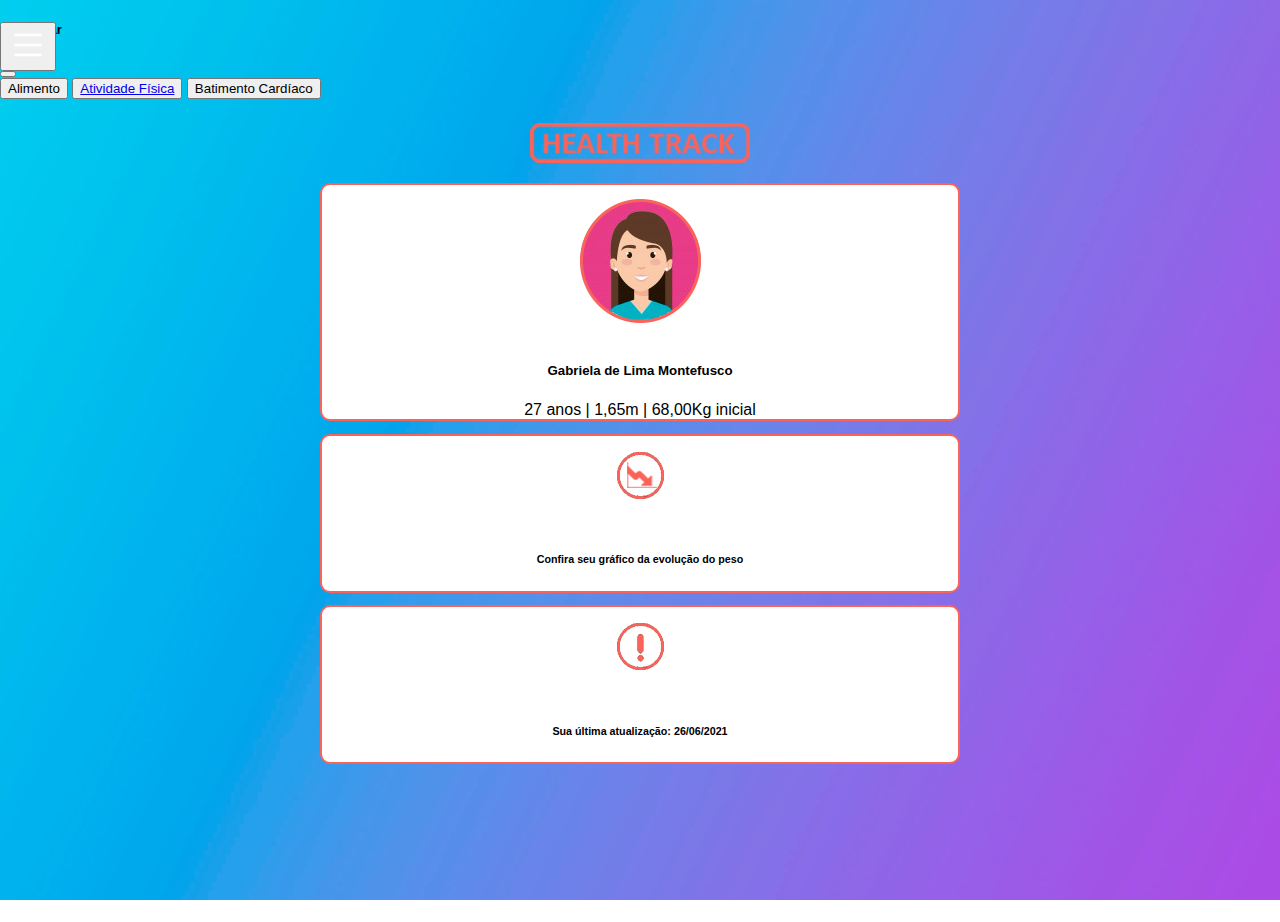
<file: index.html>
<!doctype html>
<html lang="pt-br">
  <head>
    <meta charset="utf-8">
    <title>Health Track</title>
    <link rel="stylesheet" href="style.css">
    <meta http-equiv="X-UA-Compatible" content="IE=edge">
    <meta name="viewport" content="width=device-width, initial-scale=1">

    
    <!-- CSS only -->
    <link href="https://cdn.jsdelivr.net/npm/bootstrap@5.0.2/dist/css/bootstrap.min.css" rel="stylesheet" integrity="sha384-EVSTQN3/azprG1Anm3QDgpJLIm9Nao0Yz1ztcQTwFspd3yD65VohhpuuCOmLASjC" crossorigin="anonymous">

    <!-- JavaScript Bundle with Popper -->
    <script src="https://cdn.jsdelivr.net/npm/bootstrap@5.0.2/dist/js/bootstrap.bundle.min.js" integrity="sha384-MrcW6ZMFYlzcLA8Nl+NtUVF0sA7MsXsP1UyJoMp4YLEuNSfAP+JcXn/tWtIaxVXM" crossorigin="anonymous"></script>

    <link rel="stylesheet" href="https://cdn.jsdelivr.net/npm/bootstrap-icons@1.5.0/font/bootstrap-icons.css">
    
  </head>
  <body class="background">
    
     <script src="https://cdn.jsdelivr.net/npm/bootstrap@5.0.2/dist/js/bootstrap.bundle.min.js" integrity="sha384-MrcW6ZMFYlzcLA8Nl+NtUVF0sA7MsXsP1UyJoMp4YLEuNSfAP+JcXn/tWtIaxVXM" crossorigin="anonymous"></script>
        <main>
            <button class="btn btn-icon burger-menu" type="button" data-bs-toggle="offcanvas" data-bs-target="#offcanvasTop" aria-controls="offcanvasTop">
                <svg xmlns="http://www.w3.org/2000/svg" width="40" height="40" fill="currentColor" class="bi bi-list" viewBox="0 0 16 16">
                  <path fill-rule="evenodd" d="M2.5 12a.5.5 0 0 1 .5-.5h10a.5.5 0 0 1 0 1H3a.5.5 0 0 1-.5-.5zm0-4a.5.5 0 0 1 .5-.5h10a.5.5 0 0 1 0 1H3a.5.5 0 0 1-.5-.5zm0-4a.5.5 0 0 1 .5-.5h10a.5.5 0 0 1 0 1H3a.5.5 0 0 1-.5-.5z"/>
                </svg>
            </button>

        <div class="offcanvas offcanvas-top" tabindex="-1" id="offcanvasTop" aria-labelledby="offcanvasTopLabel">
          <div class="offcanvas-header">
            <h5 id="offcanvasTopLabel">Cadastrar</h5>
            <button type="button" class="btn-close text-reset" data-bs-dismiss="offcanvas" aria-label="Close"></button>
          </div>
          <div class="offcanvas-body">
            <button type="button" class="btn btn-warning"> Alimento </button>
                <button type="button" class="btn btn-warning"><a href="ativ_fisica.html"> Atividade Física</a></button>
                <button type="button" class="btn btn-warning"> Batimento Cardíaco </button>
               
  </div>
</div>


  <img class="logo" src="logo_health.png">
            
</main>     
        <main class="container">
          
            <ul class="produtos">
               
                <li>
                    <img src="avatar_cor.png">
                    <h5>Gabriela de Lima Montefusco</h5>
                    <h7> 27 anos | 1,65m | 68,00Kg inicial </h7>
                 </li>
                 <li>
                    <img src="grafico.png">
                    <h6>Confira seu gráfico da evolução do peso </h6>
                 </li>
                 <li>
                    <img src="exclamação.png">
                    <h6>Sua última atualização: 26/06/2021 </h6>
                 </li>

                 
            </ul>
            
        </main>

    
  </body>
</html>
</file>
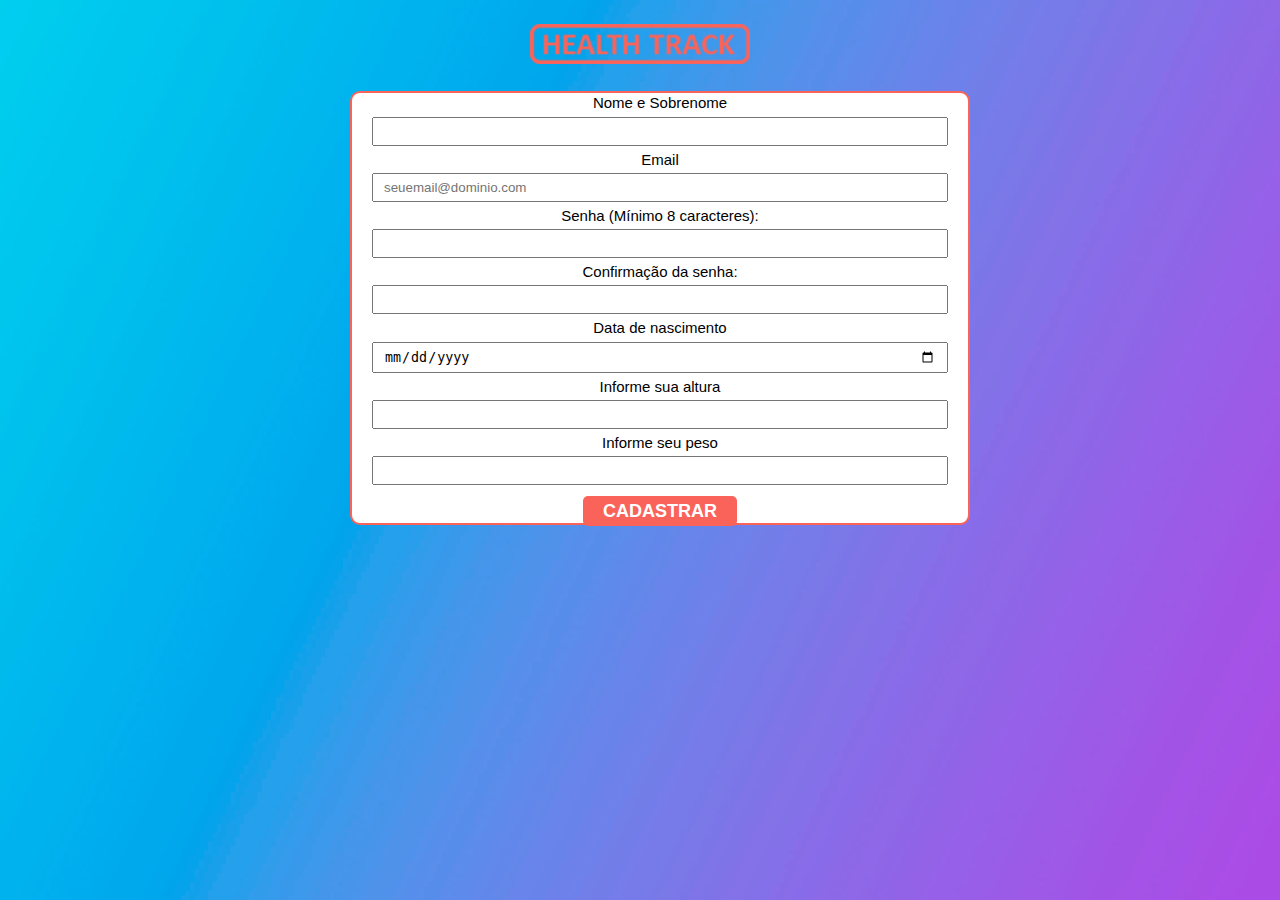
<file: cadastro.html>
<!doctype html>
<html lang="pt-br">
  <head>
    <meta charset="utf-8">
    <title>Health Track</title>
    <link rel="stylesheet" href="style.css">
    <meta http-equiv="X-UA-Compatible" content="IE=edge">
    <meta name="viewport" content="width=device-width, initial-scale=1">

    
    <!-- CSS only -->
    <link href="https://cdn.jsdelivr.net/npm/bootstrap@5.0.2/dist/css/bootstrap.min.css" rel="stylesheet" integrity="sha384-EVSTQN3/azprG1Anm3QDgpJLIm9Nao0Yz1ztcQTwFspd3yD65VohhpuuCOmLASjC" crossorigin="anonymous">

    <!-- JavaScript Bundle with Popper -->
    <script src="https://cdn.jsdelivr.net/npm/bootstrap@5.0.2/dist/js/bootstrap.bundle.min.js" integrity="sha384-MrcW6ZMFYlzcLA8Nl+NtUVF0sA7MsXsP1UyJoMp4YLEuNSfAP+JcXn/tWtIaxVXM" crossorigin="anonymous"></script>

    <link rel="stylesheet" href="https://cdn.jsdelivr.net/npm/bootstrap-icons@1.5.0/font/bootstrap-icons.css">
    
  </head>
  <body class="background">
     <script src="https://cdn.jsdelivr.net/npm/bootstrap@5.0.2/dist/js/bootstrap.bundle.min.js" integrity="sha384-MrcW6ZMFYlzcLA8Nl+NtUVF0sA7MsXsP1UyJoMp4YLEuNSfAP+JcXn/tWtIaxVXM" crossorigin="anonymous"></script>
            
        <main class="container">
          <img  src="logo_health.png">
          
            <ul class="produtos_login">
               
                <li>
                     <form>
                          <label for="nomeesobrenome">Nome e Sobrenome</label>
                          <input type="text" id="nomeesobrenome" class="input-padrao" required>

                          <label for="email">Email</label>
                          <input type="email" id="email"class="input-padrao"required placeholder="seuemail@dominio.com">

                          <label for="pass">Senha (Mínimo 8 caracteres):</label>
                          <input type="password" class="input-padrao" name="password"
                                 minlength="8" required>

                            <label for="pass">Confirmação da senha:</label>
                          <input type="password" class="input-padrao" name="password"
                                 minlength="8" required>

                            <label for="nascimento">Data de nascimento</label>
                            <input type="date" id="nascimento" class="input-padrao" required>
                            
                          
                           <label for="altura">Informe sua altura</label>
                          <input type="number" id="altura" class="input-padrao" required>

                          <label for="peso">Informe seu peso</label>
                          <input type="number" id="peso" class="input-padrao" required>
                          <p></p>
                          
                          <a class="enviar" href="index.html" target="_blank">CADASTRAR</a>
                      </form>
                 </li>
                
                 
            </ul>
            
        </main>

    
  </body>
</html>
</file>
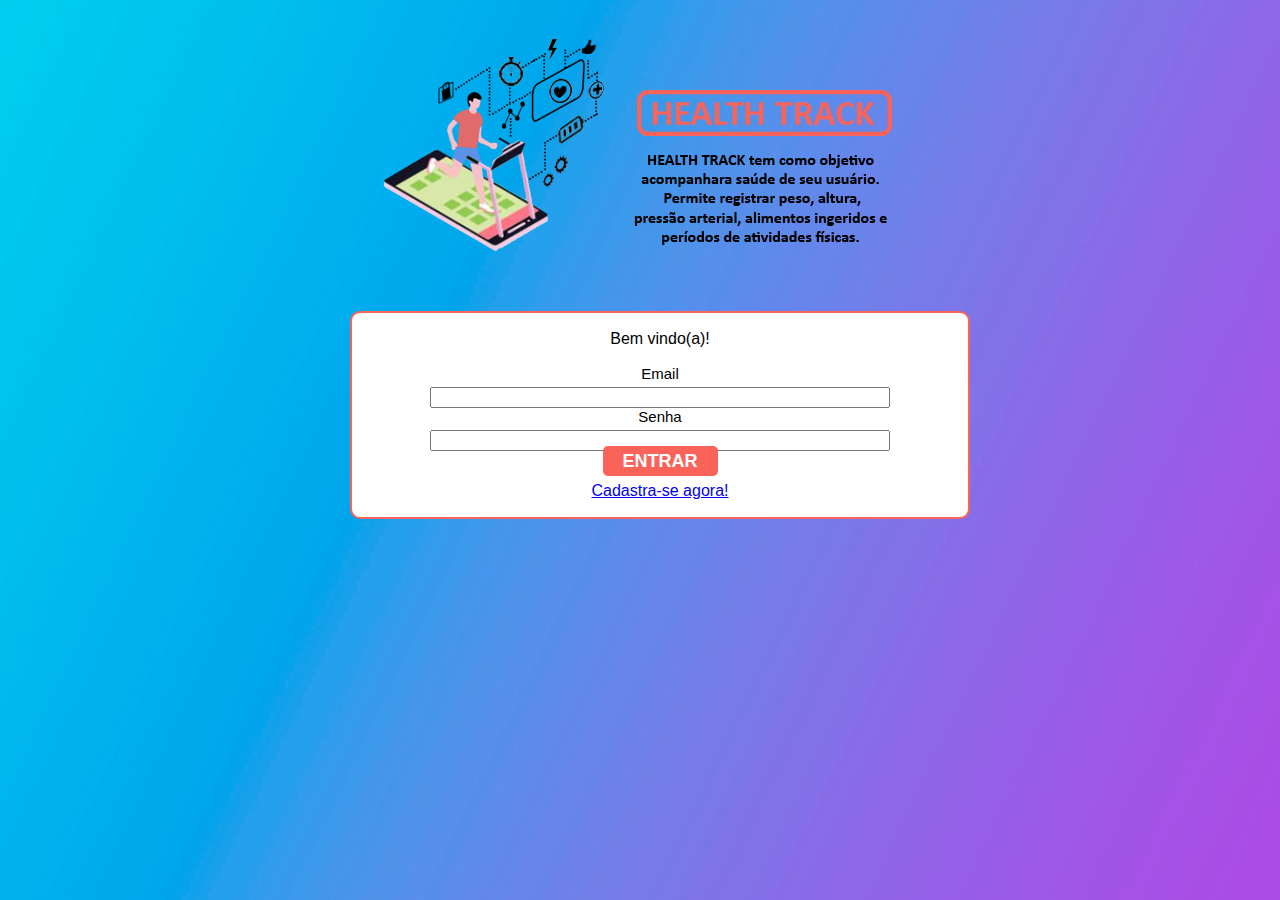
<file: login.html>
<!doctype html>
<html lang="pt-br">
  <head>
    <meta charset="utf-8">
    <title>Health Track</title>
    <link rel="stylesheet" href="style.css">
    <meta http-equiv="X-UA-Compatible" content="IE=edge">
    <meta name="viewport" content="width=device-width, initial-scale=1">

    
    <!-- CSS only -->
    <link href="https://cdn.jsdelivr.net/npm/bootstrap@5.0.2/dist/css/bootstrap.min.css" rel="stylesheet" integrity="sha384-EVSTQN3/azprG1Anm3QDgpJLIm9Nao0Yz1ztcQTwFspd3yD65VohhpuuCOmLASjC" crossorigin="anonymous">

    <!-- JavaScript Bundle with Popper -->
    <script src="https://cdn.jsdelivr.net/npm/bootstrap@5.0.2/dist/js/bootstrap.bundle.min.js" integrity="sha384-MrcW6ZMFYlzcLA8Nl+NtUVF0sA7MsXsP1UyJoMp4YLEuNSfAP+JcXn/tWtIaxVXM" crossorigin="anonymous"></script>

    <link rel="stylesheet" href="https://cdn.jsdelivr.net/npm/bootstrap-icons@1.5.0/font/bootstrap-icons.css">
    
  </head>
  <body class="background">
     <script src="https://cdn.jsdelivr.net/npm/bootstrap@5.0.2/dist/js/bootstrap.bundle.min.js" integrity="sha384-MrcW6ZMFYlzcLA8Nl+NtUVF0sA7MsXsP1UyJoMp4YLEuNSfAP+JcXn/tWtIaxVXM" crossorigin="anonymous"></script>
            
        <main class="container">
          <div class="banner"><img src="logo_melhor.png"></div>
          <div class="banner"><img src="texto2.png"></div>
          
            <ul class="produtos_login">

               
                <li>
                    <form>
                      <p>Bem vindo(a)!</p>
                          <div class="mb-3">
                            <label for="exampleInputEmail1" class="form-label3">Email</label>
                            <input type="email" class="form-control" id="exampleInputEmail1" aria-describedby="emailHelp">
                            
                          <div class="mb-3">
                            <label for="exampleInputPassword1" class="form-label4">Senha</label>
                            <input type="password" class="form-control" id="exampleInputPassword1">
                          </div>
                          <a class="enviar" href="index.html" target="_blank">ENTRAR</a>
                          <p class="cadastro"><a href="cadastro.html">Cadastra-se agora!</a></p>
                        </form>
                 </li>
                
                 
            </ul>
            
        </main>

    
  </body>
</html>
</file>
<file: style.css>
body,html{
	height: 100%;
	margin: 0;
  width: 100%;

}

form label, form legend {
    display:block;
    font-size: 5px;
    margin: 0 0 4px;
}

.boton {

font-style: #fa635a;
}

.input-padrao {
    display: block;
    margin: 0 0 5px;
    padding: 5px 10px;
    width: 100%;
}
form label{
display: block;
font-size: 15px;
margin: 0  0 5px

}
.cadastro{
    margin-top: 10px;
    cursor: pointer;

}

.cadastro:hover{
    color: #fa635a;
    text-decoration: underline;
    


}



.container {
    text-align: center

}

.banner {

    display: inline-block;
    margin-top: 20px;
    margin-bottom: 30px;
 
   
}

.background {
	background-image: url("Plano_de_fundo.jpg");
	background-repeat: no-repeat;
	background-size: cover;
	background-position: center;
    
}

.burger-menu{
  position: absolute;
}

.logo {
 
  display: block;
  margin-left: auto;
  margin-right: auto;
 
}

.produtos {
    margin: 0 auto;
    padding: 0 0;
    display: block;
    margin-left: auto;
    margin-right: auto;


}

.produtos li {
    display: block;
    margin-right: auto;
    margin-left: auto;
    text-align: center;
    width: 50%;
    vertical-align: top;
    margin-top: 1%;
    box-sizing: border-box;
    border: 2px solid #fa635a;
    border-radius: 10px;
    background-color: #ffffff;
}

.btn-icon path {
	fill: #ffffff;


}
.form-control {
    width: 80%;


}

.produtos_login li {
    display: block;
    margin-right: auto;
    margin-left: auto;
    text-align: center;
    padding: 1px 20px;
    width: 50%;
    vertical-align: top;
    margin-top: 5px;
    box-sizing: border-box;
    border: 2px solid #fa635a;
    border-radius: 10px;
    background-color: #ffffff;
}

.botao_esquerda {
  margin-left: auto;
}

.enviar {
    width:40%;
    padding:5px 20px;
    background: #fa635a;
    color: white;
    font-weight: bold;
    font-size: 18px;
    border: none;
    border-radius: 5px;
    transition: 1s all;
    cursor: pointer;
     margin-right: auto;
    margin-left: auto;
    text-decoration: none;
}
 
*,
*::before,
*::after {
  -webkit-box-sizing: border-box;
  box-sizing: border-box; }

html {
  font-family: sans-serif;
  line-height: 1.15;
  -webkit-text-size-adjust: 100%;
  -webkit-tap-highlight-color: rgba(0, 0, 0, 0); }

address {
  margin-bottom: 1rem;
  font-style: normal;
  line-height: inherit; }

.table-responsive {
  display: block;
  width: 100%;
  overflow-x: auto;
  -webkit-overflow-scrolling: touch; }
  .table-responsive > .table-bordered {
    border: 0; }

.content {
  overflow: none;
  width: 100%;
  max-width: 700px;
  padding: 0px 0;
  height: 450px;
  position: relative;
  margin: 0 auto;
  background: #fa635a; }

/*  Events display */
.events-container {
  overflow-y: scroll;
  height: 100%;
  width: 50%;
  float: right;
  margin: 0px auto;
  display: inline-block;
  padding: 0px;
  border-bottom-right-radius: 3px;
  border-top-right-radius: 3px;
  padding: 0; }
  @media (max-width: 767.98px) {
    .events-container {
      width: 0%;
      height: auto; } }


.event-card {
  padding: 20px 0;
  max-width: 100%;
  display: block;
  background: #fff;
  border: none !important;
  margin: 20px;
  margin-left: 12px; }
  @media (max-width: 991.98px) {
    .event-card {
      margin: 10px; } }
  @media (max-width: 767.98px) {
    .event-card {
      margin: 0;
      background: #e6e6e6; } }

.event-count, .event-name, .event-cancelled {
  display: inline;
  padding: 0 10px;
  font-size: 1rem; }

.event-count {
  color: #fa635a;
  text-align: right; }

.event-name {
  padding-right: 0;
  text-align: left; }

.event-cancelled {
  color: #fa635a;
  text-align: right; }

/*  Calendar wrapper */
.calendar-container {
  position: relative;
  margin: 0 auto;
  height: 100%;
  width: 50%;
  background: #fff;
  font: 13px Helvetica, Arial, san-serif;
  display: inline-block;
  padding: 20px;
  float: left; }
  @media (max-width: 991.98px) {
    .calendar-container {
      padding: 0; } }
  @media (max-width: 767.98px) {
    .calendar-container {
      padding: 0;
      width: 100%; } }



/* Calendar Header */
.year-header {
  background: #fff;
  height: 40px;
  text-align: center;
  position: relative;
  color: #fff;
  border-top-left-radius: 3px;
  margin-top: 20px; }

.year-header span {
  display: inline-block;
  font-size: 20px;
  line-height: 40px;
  color: #000; }

/* Buttons */
.button {
  cursor: pointer;
  -webkit-appearance: none;
  -moz-appearance: none;
  appearance: none;
  outline: none;
  font-size: 1rem;
  border-radius: 25px;
  padding: 0.65rem 1.9rem;
  -webkit-transition: .2s ease all;
  -o-transition: .2s ease all;
  transition: .2s ease all;
  color: white;
  border: none;
  background: #fa635a; }
  .button.button-white {
    background: #fff;
    color: #000; }
  .button:focus {
    -webkit-box-shadow: none;
    box-shadow: none;
    outline: none; }


#add-button {
  display: block;
  position: absolute;
  right: 20px;
  bottom: 20px; }



/* Days/months tables */


.day {
  height: 26px;
  width: 26px;
  padding: 0 10px;
  line-height: 26px;
  border: 2px solid transparent;
  text-transform: uppercase;
  font-size: 10px;
  color: #000; }

.month {
  cursor: default;
  height: 26px;
  width: 26px;
  padding: 0 2px;
  padding-top: 10px;
  line-height: 26px;
  text-transform: uppercase;
  font-size: 11px;
  color: #cccccc;
  -webkit-transition: all 250ms;
  -o-transition: all 250ms;
  transition: all 250ms; }
  @media (max-width: 991.98px) {
    .month {
      font-size: 8px; } }
  @media (max-width: 767.98px) {
    .month {
      font-size: 10.5px; } }



.month:hover {
  color: #fa635a; }

/*  Dates table */
.table-date {
  cursor: default;
  color: #2b2b2b;
  height: 26px;
  width: 26px;
  font-size: 15px;
  padding: 10px;
  line-height: 26px;
  text-align: center;
  border-radius: 50%;
  border: 2px solid transparent;
  -webkit-transition: all 250ms;
  -o-transition: all 250ms;
  transition: all 250ms;
  position: relative; }

.table-date:not(.nil):hover {
  border-color: #fa635a; }

.event-date {
  border-color: #fa635a;
  background: #fa635a;
  color: #fff; }
  .event-date:after {
    position: absolute;
    top: 0;
    left: 0;
    width: 10px;
    height: 10px;
    border-radius: 50%;
    content: '';
    background: #28a745; }

.active-date {
  background: #fa635a;
  color: #fff; }


/* input dialog */
.dialog {
  z-index: 5;
  background: #000;
  position: absolute;
  width: 50%;
  height: 450px;
  top: 0;
  right: 0;
  display: none; }
  @media (max-width: 767.98px) {
    .dialog {
      width: 100%; } }

.dialog-header {
  margin: 20px;
  color: #fff;
  text-align: center;
  font-size: 28px; }

.form-container {
  margin-top: 25%; }

.form-label {
  text-transform: uppercase;
  font-size: 13px;
  letter-spacing: 1px;
  color: rgba(255, 255, 255, 0.9); }

.input {
  border: none;
  background: none;
  border-bottom: 1px rgba(255, 255, 255, 0.2) solid;
  display: block;
  margin-bottom: 50px;
  width: 200px;
  height: 20px;
  text-align: center;
  -webkit-transition: border-color 250ms;
  -o-transition: border-color 250ms;
  transition: border-color 250ms;
  color: #fff; }

.input:focus {
  outline: none;
  border-color: #fff; }

.error-input {
  border-color: #fa635a; }
</file>
